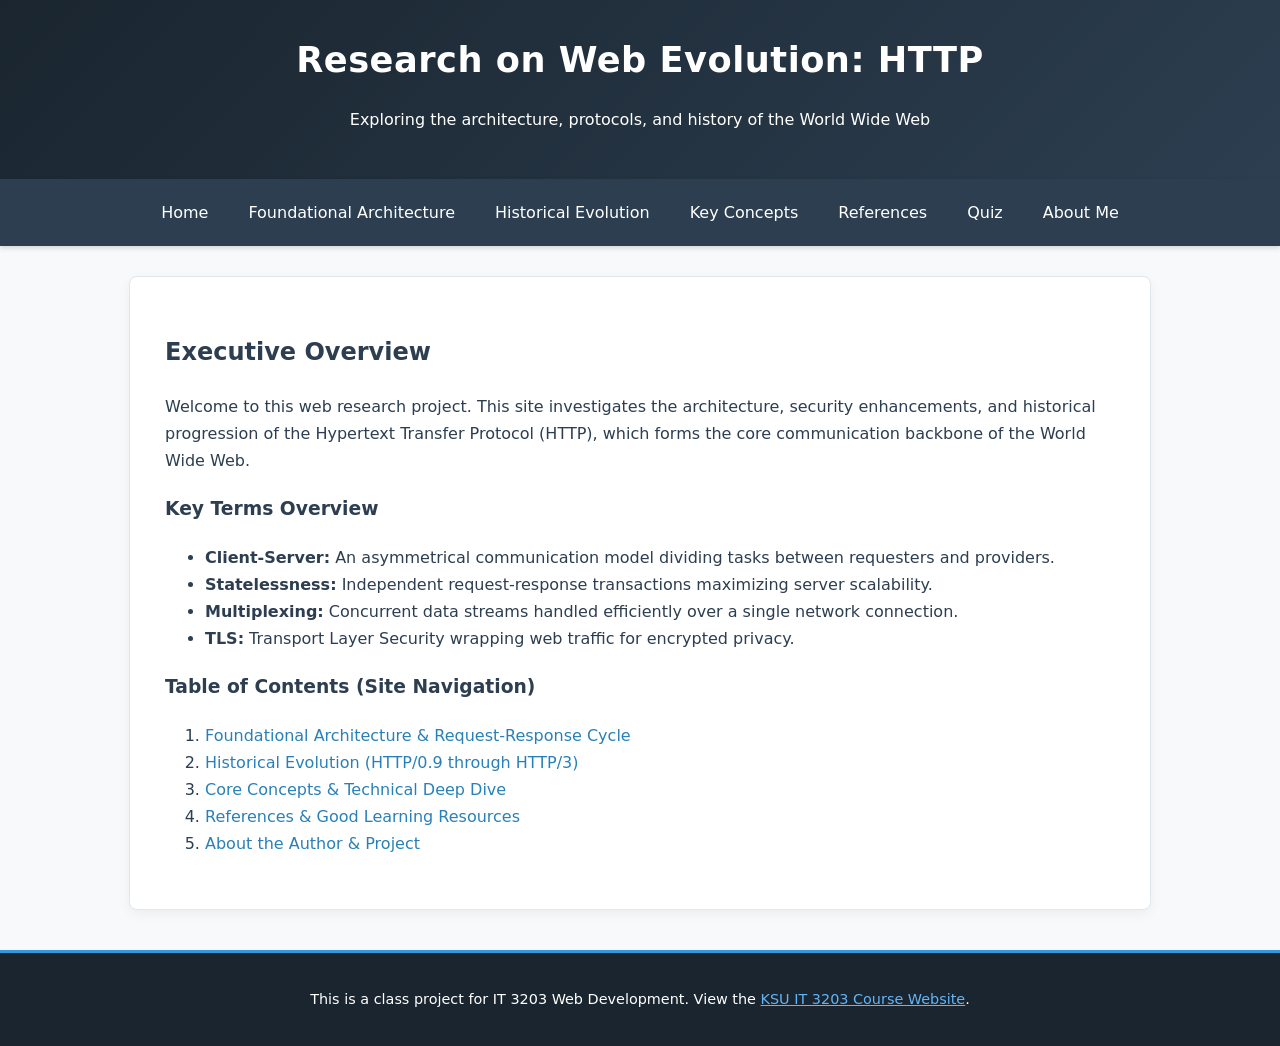
<file: index.html>
<!DOCTYPE html>
<html lang="en">
<head>
    <meta charset="UTF-8">
    <meta name="viewport" content="width=device-width, initial-scale=1.0">
    <title>Web Evolution: HTTP - Home</title>
    <link rel="stylesheet" href="style.css">
</head>
<body>

    <header>
        <h1 id="site-title">Research on Web Evolution: HTTP</h1>
        <p>Exploring the architecture, protocols, and history of the World Wide Web</p>
    </header>

    <nav id="main-nav">
        <a href="index.html" class="nav-link">Home</a>
        <a href="topic1.html" class="nav-link">Foundational Architecture</a>
        <a href="topic2.html" class="nav-link">Historical Evolution</a>
        <a href="concepts.html" class="nav-link">Key Concepts</a>
        <a href="references.html" class="nav-link">References</a>
        <a href="quiz.html" class="nav-link">Quiz</a>
        <a href="about.html" class="nav-link">About Me</a>
    </nav>

    <div class="container">
        <h2>Executive Overview</h2>
        <p>Welcome to this web research project. This site investigates the architecture, security enhancements, and historical progression of the Hypertext Transfer Protocol (HTTP), which forms the core communication backbone of the World Wide Web.</p>

        <h3>Key Terms Overview</h3>
        <ul>
            <li><strong>Client-Server:</strong> An asymmetrical communication model dividing tasks between requesters and providers.</li>
            <li><strong>Statelessness:</strong> Independent request-response transactions maximizing server scalability.</li>
            <li><strong>Multiplexing:</strong> Concurrent data streams handled efficiently over a single network connection.</li>
            <li><strong>TLS:</strong> Transport Layer Security wrapping web traffic for encrypted privacy.</li>
        </ul>

        <h3>Table of Contents (Site Navigation)</h3>
        <ol>
            <li><a href="topic1.html" style="color: #2980b9; text-decoration: none;">Foundational Architecture & Request-Response Cycle</a></li>
            <li><a href="topic2.html" style="color: #2980b9; text-decoration: none;">Historical Evolution (HTTP/0.9 through HTTP/3)</a></li>
            <li><a href="concepts.html" style="color: #2980b9; text-decoration: none;">Core Concepts & Technical Deep Dive</a></li>
            <li><a href="references.html" style="color: #2980b9; text-decoration: none;">References & Good Learning Resources</a></li>
            <li><a href="about.html" style="color: #2980b9; text-decoration: none;">About the Author & Project</a></li>
        </ol>
    </div>

    <footer>
        <p>This is a class project for IT 3203 Web Development. View the <a href="https://ksuweb.github.io/IT3203/" target="_blank" style="color: #64b5f6; text-decoration: underline;">KSU IT 3203 Course Website</a>.</p>
    </footer>

</body>
</html>
</file>
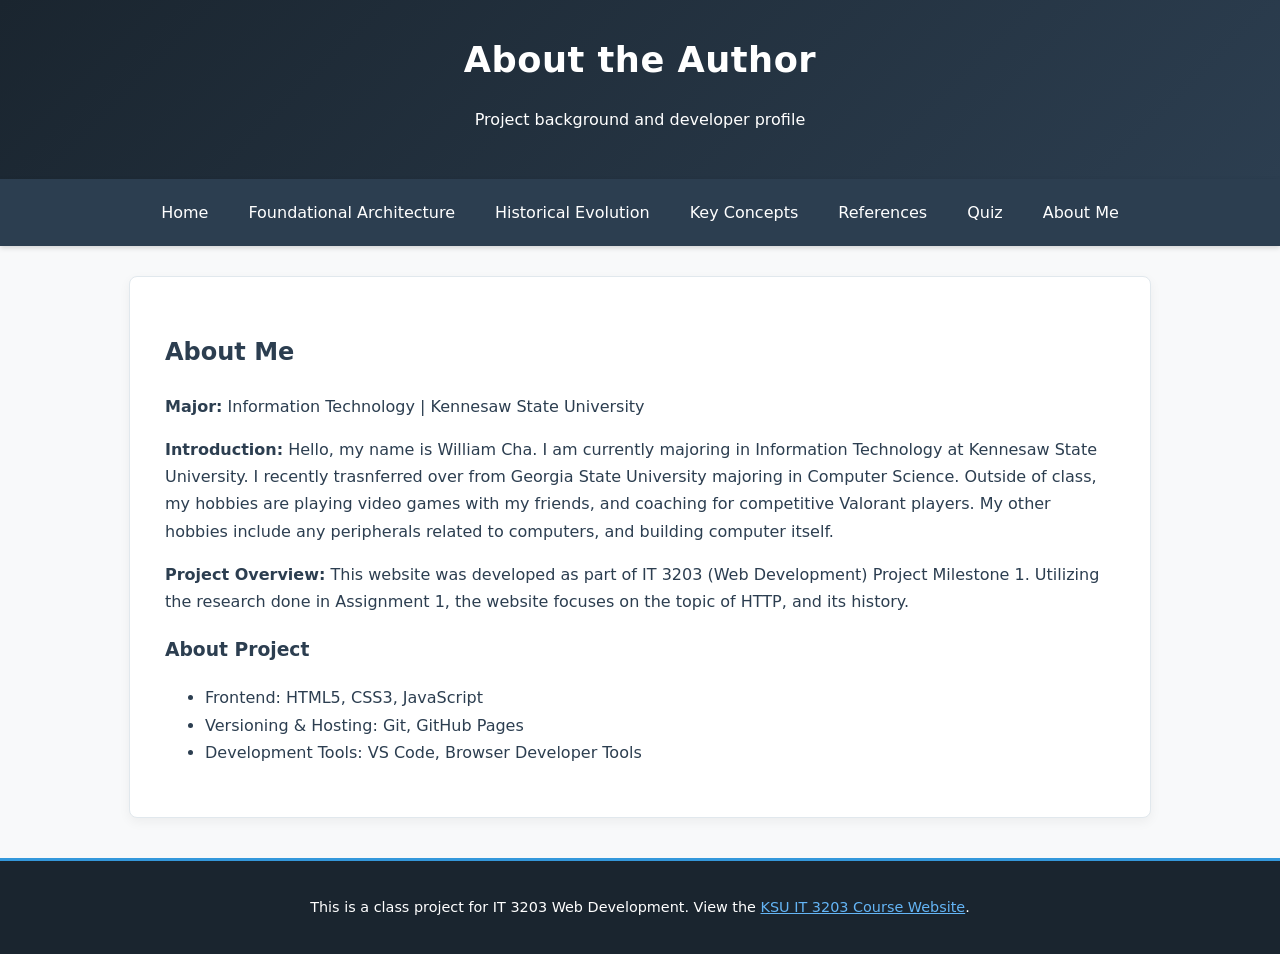
<file: about.html>
<!DOCTYPE html>
<html lang="en">
<head>
    <meta charset="UTF-8">
    <meta name="viewport" content="width=device-width, initial-scale=1.0">
    <title>About - HTTP Research</title>
    <link rel="stylesheet" href="style.css">
</head>
<body>

    <header>
        <h1 id="site-title">About the Author</h1>
        <p>Project background and developer profile</p>
    </header>

    <nav id="main-nav">
        <a href="index.html" class="nav-link">Home</a>
        <a href="topic1.html" class="nav-link">Foundational Architecture</a>
        <a href="topic2.html" class="nav-link">Historical Evolution</a>
        <a href="concepts.html" class="nav-link">Key Concepts</a>
        <a href="references.html" class="nav-link">References</a>
        <a href="quiz.html" class="nav-link">Quiz</a>
        <a href="about.html" class="nav-link">About Me</a>
    </nav>

    <div class="container">
        <h2>About Me</h2>
        <p><strong>Major:</strong> Information Technology | Kennesaw State University</p>
        <p><strong>Introduction:</strong> Hello, my name is William Cha. I am currently majoring in Information Technology at Kennesaw State University. I recently trasnferred over from Georgia State University majoring in Computer Science. Outside of class, my hobbies are playing video games with my friends, and coaching for competitive Valorant players. My other hobbies include any peripherals related to computers, and building computer itself.</p>
        <p><strong>Project Overview:</strong> This website was developed as part of IT 3203 (Web Development) Project Milestone 1. Utilizing the research done in Assignment 1, the website focuses on the topic of HTTP, and its history.</p>

        <h3>About Project</h3>
        <ul>
            <li>Frontend: HTML5, CSS3, JavaScript</li>
            <li>Versioning & Hosting: Git, GitHub Pages</li>
            <li>Development Tools: VS Code, Browser Developer Tools</li>
        </ul>
    </div>

    <footer>
        <p>This is a class project for IT 3203 Web Development. View the <a href="https://ksuweb.github.io/IT3203/" target="_blank" style="color: #64b5f6; text-decoration: underline;">KSU IT 3203 Course Website</a>.</p>
    </footer>

</body>
</html>
</file>
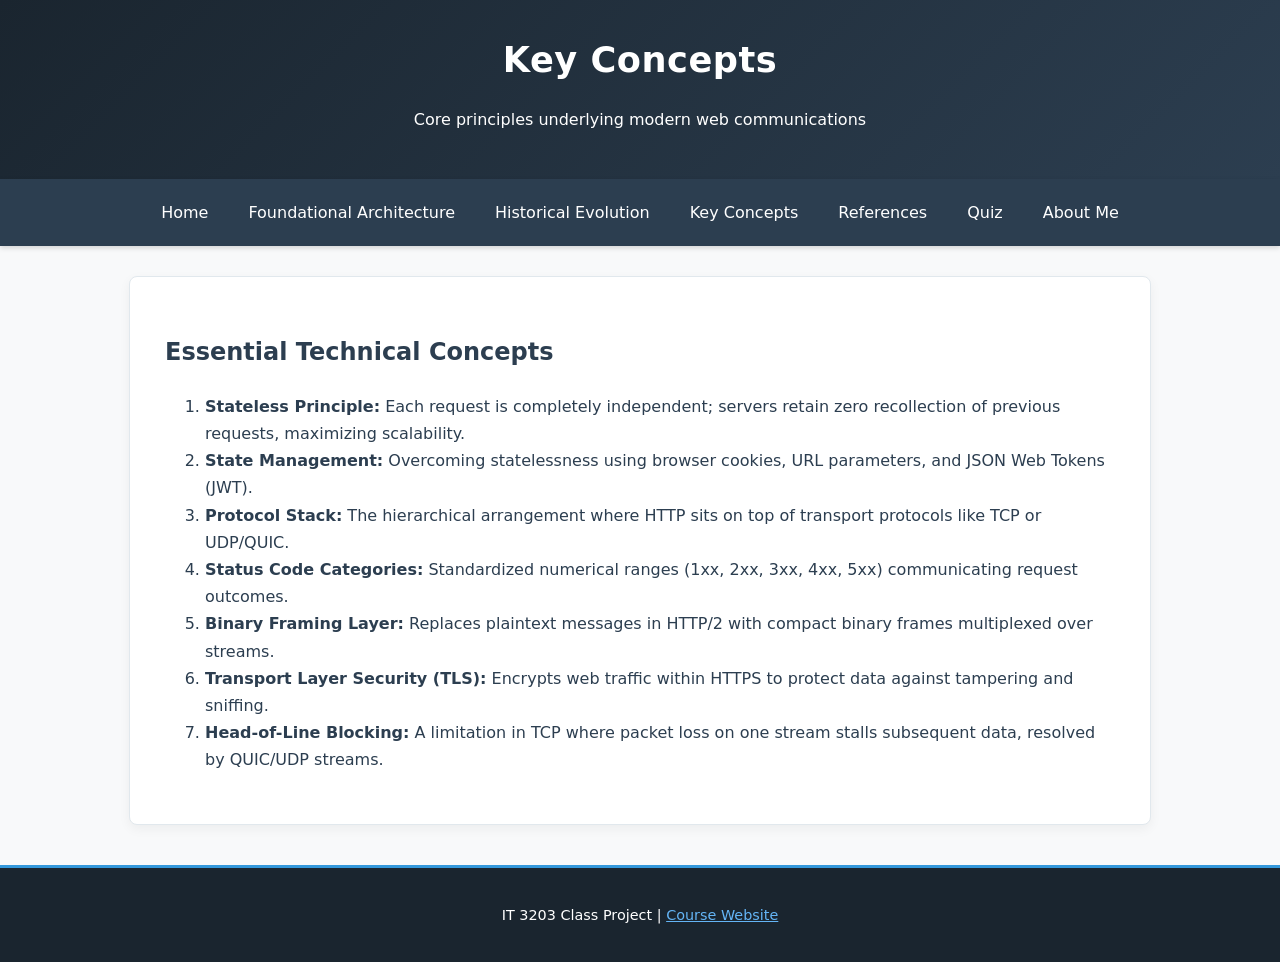
<file: concepts.html>
<!DOCTYPE html>
<html lang="en">
<head>
    <meta charset="UTF-8">
    <meta name="viewport" content="width=device-width, initial-scale=1.0">
    <title>Key Concepts - HTTP Research</title>
    <link rel="stylesheet" href="style.css">
</head>
<body>

    <header>
        <h1 id="site-title">Key Concepts</h1>
        <p>Core principles underlying modern web communications</p>
    </header>

    <nav id="main-nav">
        <a href="index.html" class="nav-link">Home</a>
        <a href="topic1.html" class="nav-link">Foundational Architecture</a>
        <a href="topic2.html" class="nav-link">Historical Evolution</a>
        <a href="concepts.html" class="nav-link">Key Concepts</a>
        <a href="references.html" class="nav-link">References</a>
        <a href="quiz.html" class="nav-link">Quiz</a>
        <a href="about.html" class="nav-link">About Me</a>
    </nav>

    <div class="container">
        <h2>Essential Technical Concepts</h2>
        <ol>
            <li><strong>Stateless Principle:</strong> Each request is completely independent; servers retain zero recollection of previous requests, maximizing scalability.</li>
            <li><strong>State Management:</strong> Overcoming statelessness using browser cookies, URL parameters, and JSON Web Tokens (JWT).</li>
            <li><strong>Protocol Stack:</strong> The hierarchical arrangement where HTTP sits on top of transport protocols like TCP or UDP/QUIC.</li>
            <li><strong>Status Code Categories:</strong> Standardized numerical ranges (1xx, 2xx, 3xx, 4xx, 5xx) communicating request outcomes.</li>
            <li><strong>Binary Framing Layer:</strong> Replaces plaintext messages in HTTP/2 with compact binary frames multiplexed over streams.</li>
            <li><strong>Transport Layer Security (TLS):</strong> Encrypts web traffic within HTTPS to protect data against tampering and sniffing.</li>
            <li><strong>Head-of-Line Blocking:</strong> A limitation in TCP where packet loss on one stream stalls subsequent data, resolved by QUIC/UDP streams.</li>
        </ol>
    </div>

    <footer>
        <p>IT 3203 Class Project | <a href="https://ksuweb.github.io/IT3203/" target="_blank" style="color: #64b5f6; text-decoration: underline;">Course Website</a></p>
    </footer>

</body>
</html>
</file>
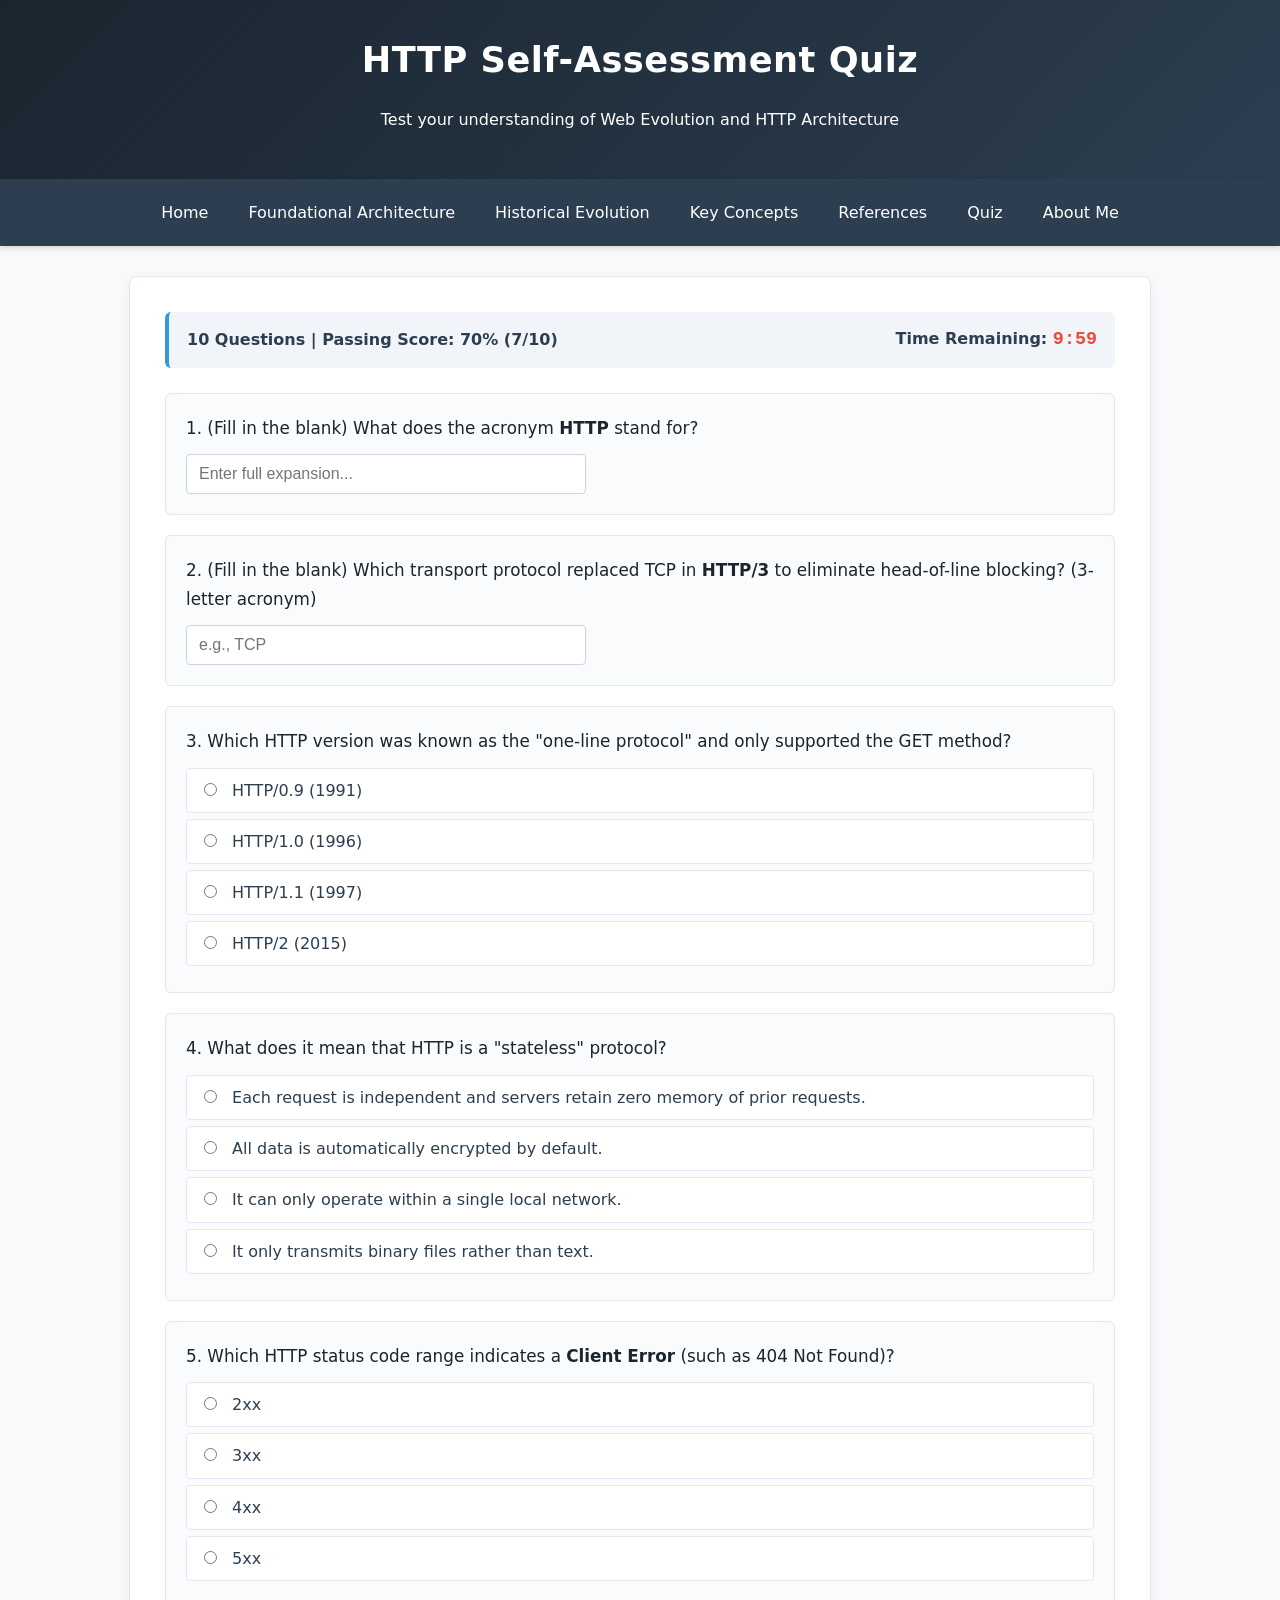
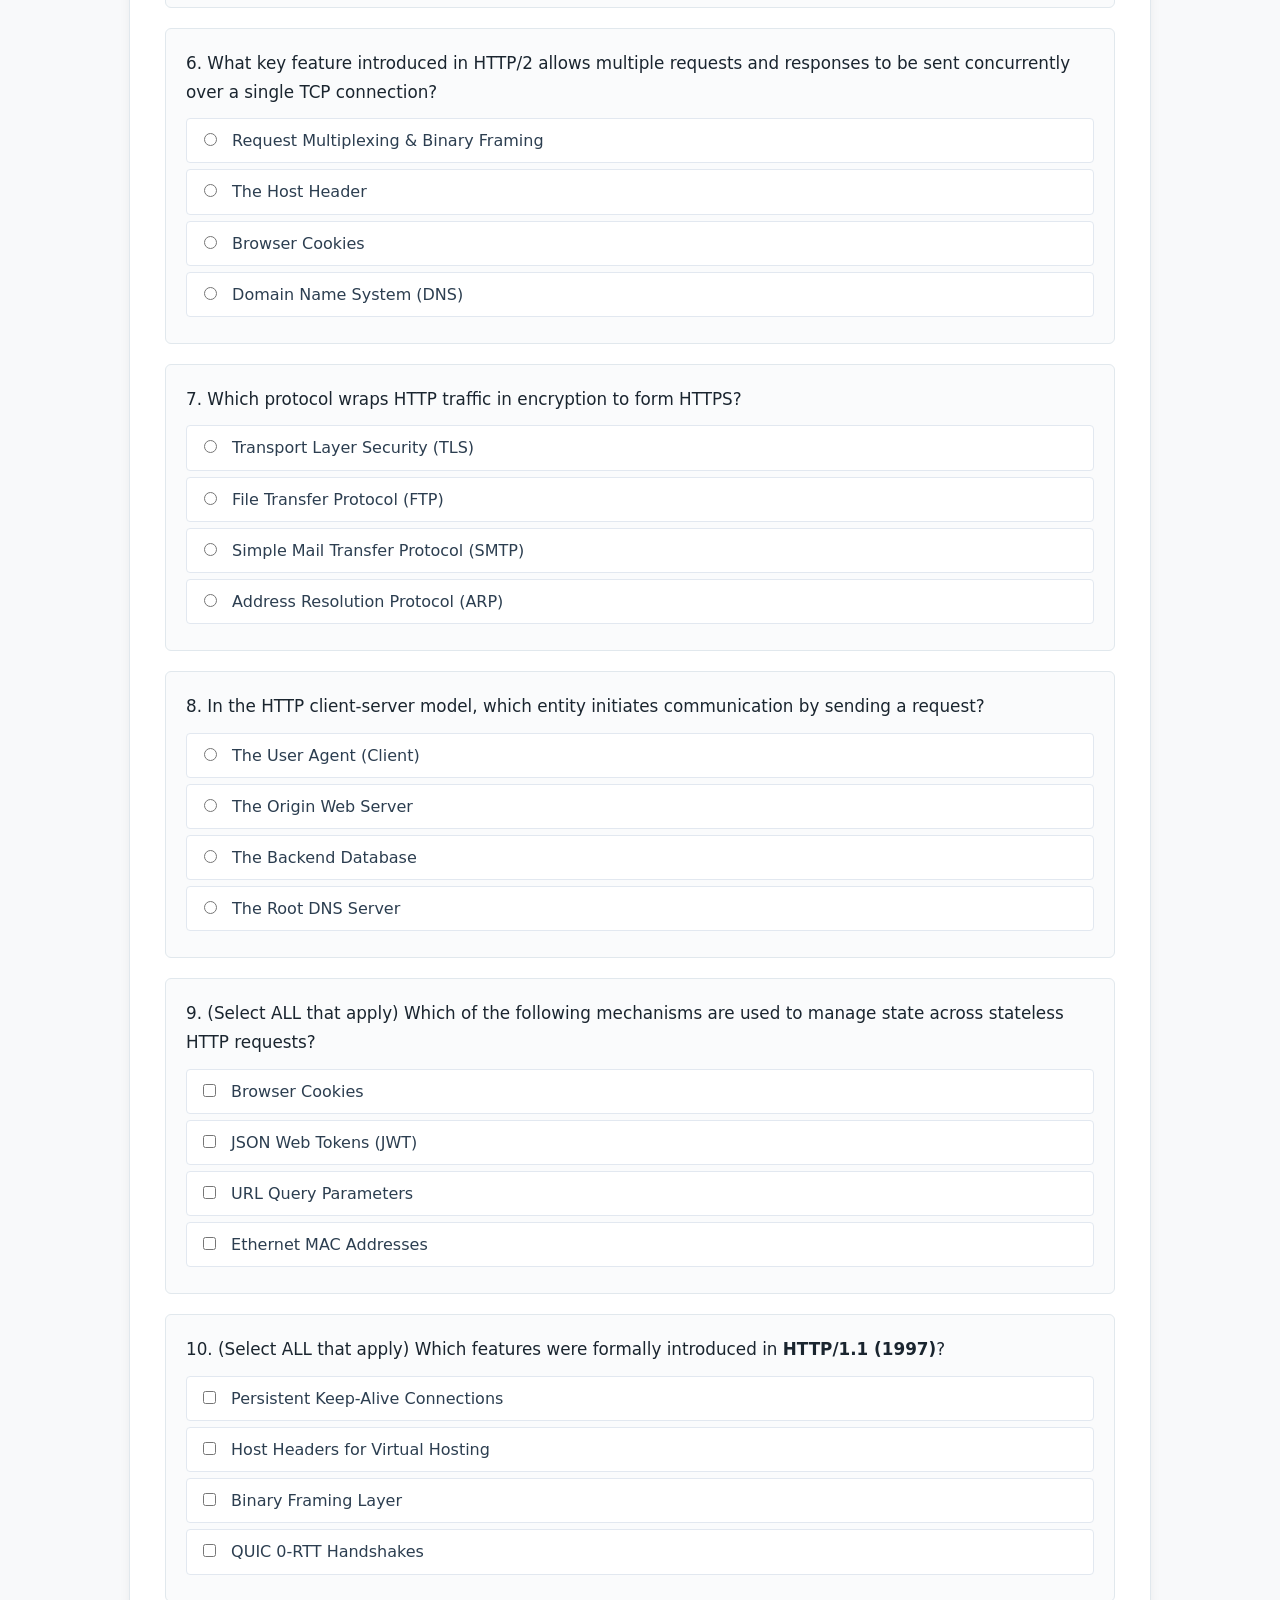
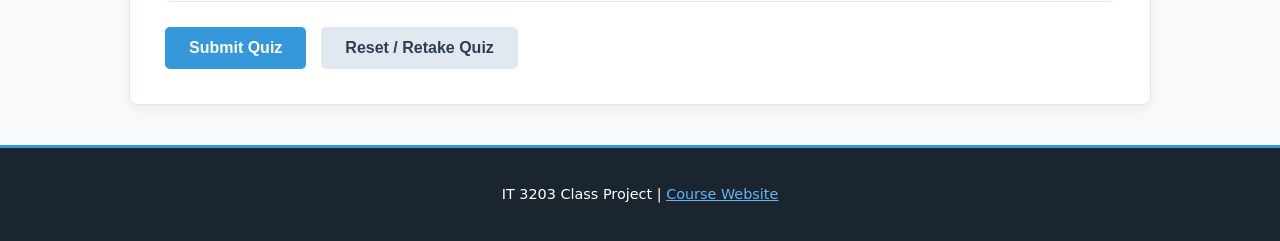
<file: quiz.html>
<!DOCTYPE html>
<html lang="en">
<head>
    <meta charset="UTF-8">
    <meta name="viewport" content="width=device-width, initial-scale=1.0">
    <title>Self-Assessment Quiz - HTTP Research</title>
    <link rel="stylesheet" href="style.css">
</head>
<body>

    <header>
        <h1 id="site-title">HTTP Self-Assessment Quiz</h1>
        <p>Test your understanding of Web Evolution and HTTP Architecture</p>
    </header>

    <nav id="main-nav">
        <a href="index.html" class="nav-link">Home</a>
        <a href="topic1.html" class="nav-link">Foundational Architecture</a>
        <a href="topic2.html" class="nav-link">Historical Evolution</a>
        <a href="concepts.html" class="nav-link">Key Concepts</a>
        <a href="references.html" class="nav-link">References</a>
        <a href="quiz.html" class="nav-link">Quiz</a>
        <a href="about.html" class="nav-link">About Me</a>
    </nav>

    <div class="container">

        <div class="quiz-timer-bar">
            <span>10 Questions | Passing Score: 70% (7/10)</span>
            <span>Time Remaining: <span id="timer-display">10:00</span></span>
        </div>

        <div id="quiz-results"></div>

        <form id="http-quiz-form">

            <div class="question-card" id="q1-card">
                <p class="question-title">1. (Fill in the blank) What does the acronym <strong>HTTP</strong> stand for?</p>
                <input type="text" id="q1" name="q1" class="quiz-text-input" placeholder="Enter full expansion...">
                <div class="question-feedback" id="q1-feedback"></div>
            </div>

            <div class="question-card" id="q2-card">
                <p class="question-title">2. (Fill in the blank) Which transport protocol replaced TCP in <strong>HTTP/3</strong> to eliminate head-of-line blocking? (3-letter acronym)</p>
                <input type="text" id="q2" name="q2" class="quiz-text-input" placeholder="e.g., TCP">
                <div class="question-feedback" id="q2-feedback"></div>
            </div>

            <div class="question-card" id="q3-card">
                <p class="question-title">3. Which HTTP version was known as the "one-line protocol" and only supported the GET method?</p>
                <label class="option-label"><input type="radio" name="q3" value="HTTP/0.9"> HTTP/0.9 (1991)</label>
                <label class="option-label"><input type="radio" name="q3" value="HTTP/1.0"> HTTP/1.0 (1996)</label>
                <label class="option-label"><input type="radio" name="q3" value="HTTP/1.1"> HTTP/1.1 (1997)</label>
                <label class="option-label"><input type="radio" name="q3" value="HTTP/2"> HTTP/2 (2015)</label>
                <div class="question-feedback" id="q3-feedback"></div>
            </div>

            <div class="question-card" id="q4-card">
                <p class="question-title">4. What does it mean that HTTP is a "stateless" protocol?</p>
                <label class="option-label"><input type="radio" name="q4" value="no-memory"> Each request is independent and servers retain zero memory of prior requests.</label>
                <label class="option-label"><input type="radio" name="q4" value="encrypted"> All data is automatically encrypted by default.</label>
                <label class="option-label"><input type="radio" name="q4" value="single-country"> It can only operate within a single local network.</label>
                <label class="option-label"><input type="radio" name="q4" value="binary-only"> It only transmits binary files rather than text.</label>
                <div class="question-feedback" id="q4-feedback"></div>
            </div>

            <div class="question-card" id="q5-card">
                <p class="question-title">5. Which HTTP status code range indicates a <strong>Client Error</strong> (such as 404 Not Found)?</p>
                <label class="option-label"><input type="radio" name="q5" value="2xx"> 2xx</label>
                <label class="option-label"><input type="radio" name="q5" value="3xx"> 3xx</label>
                <label class="option-label"><input type="radio" name="q5" value="4xx"> 4xx</label>
                <label class="option-label"><input type="radio" name="q5" value="5xx"> 5xx</label>
                <div class="question-feedback" id="q5-feedback"></div>
            </div>

            <div class="question-card" id="q6-card">
                <p class="question-title">6. What key feature introduced in HTTP/2 allows multiple requests and responses to be sent concurrently over a single TCP connection?</p>
                <label class="option-label"><input type="radio" name="q6" value="multiplexing"> Request Multiplexing & Binary Framing</label>
                <label class="option-label"><input type="radio" name="q6" value="host-header"> The Host Header</label>
                <label class="option-label"><input type="radio" name="q6" value="cookies"> Browser Cookies</label>
                <label class="option-label"><input type="radio" name="q6" value="dns"> Domain Name System (DNS)</label>
                <div class="question-feedback" id="q6-feedback"></div>
            </div>

            <div class="question-card" id="q7-card">
                <p class="question-title">7. Which protocol wraps HTTP traffic in encryption to form HTTPS?</p>
                <label class="option-label"><input type="radio" name="q7" value="TLS"> Transport Layer Security (TLS)</label>
                <label class="option-label"><input type="radio" name="q7" value="FTP"> File Transfer Protocol (FTP)</label>
                <label class="option-label"><input type="radio" name="q7" value="SMTP"> Simple Mail Transfer Protocol (SMTP)</label>
                <label class="option-label"><input type="radio" name="q7" value="ARP"> Address Resolution Protocol (ARP)</label>
                <div class="question-feedback" id="q7-feedback"></div>
            </div>

            <div class="question-card" id="q8-card">
                <p class="question-title">8. In the HTTP client-server model, which entity initiates communication by sending a request?</p>
                <label class="option-label"><input type="radio" name="q8" value="user-agent"> The User Agent (Client)</label>
                <label class="option-label"><input type="radio" name="q8" value="origin-server"> The Origin Web Server</label>
                <label class="option-label"><input type="radio" name="q8" value="database"> The Backend Database</label>
                <label class="option-label"><input type="radio" name="q8" value="dns-resolver"> The Root DNS Server</label>
                <div class="question-feedback" id="q8-feedback"></div>
            </div>

            <div class="question-card" id="q9-card">
                <p class="question-title">9. (Select ALL that apply) Which of the following mechanisms are used to manage state across stateless HTTP requests?</p>
                <label class="option-label"><input type="checkbox" name="q9" value="cookies"> Browser Cookies</label>
                <label class="option-label"><input type="checkbox" name="q9" value="jwt"> JSON Web Tokens (JWT)</label>
                <label class="option-label"><input type="checkbox" name="q9" value="url-params"> URL Query Parameters</label>
                <label class="option-label"><input type="checkbox" name="q9" value="mac-address"> Ethernet MAC Addresses</label>
                <div class="question-feedback" id="q9-feedback"></div>
            </div>

            <div class="question-card" id="q10-card">
                <p class="question-title">10. (Select ALL that apply) Which features were formally introduced in <strong>HTTP/1.1 (1997)</strong>?</p>
                <label class="option-label"><input type="checkbox" name="q10" value="keep-alive"> Persistent Keep-Alive Connections</label>
                <label class="option-label"><input type="checkbox" name="q10" value="host-header"> Host Headers for Virtual Hosting</label>
                <label class="option-label"><input type="checkbox" name="q10" value="binary-framing"> Binary Framing Layer</label>
                <label class="option-label"><input type="checkbox" name="q10" value="quic-0rtt"> QUIC 0-RTT Handshakes</label>
                <div class="question-feedback" id="q10-feedback"></div>
            </div>

            <div class="quiz-actions">
                <button type="button" id="submit-quiz-btn" class="btn btn-primary">Submit Quiz</button>
                <button type="button" id="reset-quiz-btn" class="btn btn-secondary">Reset / Retake Quiz</button>
            </div>

        </form>
    </div>

    <footer>
        <p>IT 3203 Class Project | <a href="https://ksuweb.github.io/IT3203/" target="_blank" style="color: #64b5f6; text-decoration: underline;">Course Website</a></p>
    </footer>

    <script src="quiz.js"></script>
</body>
</html>
</file>
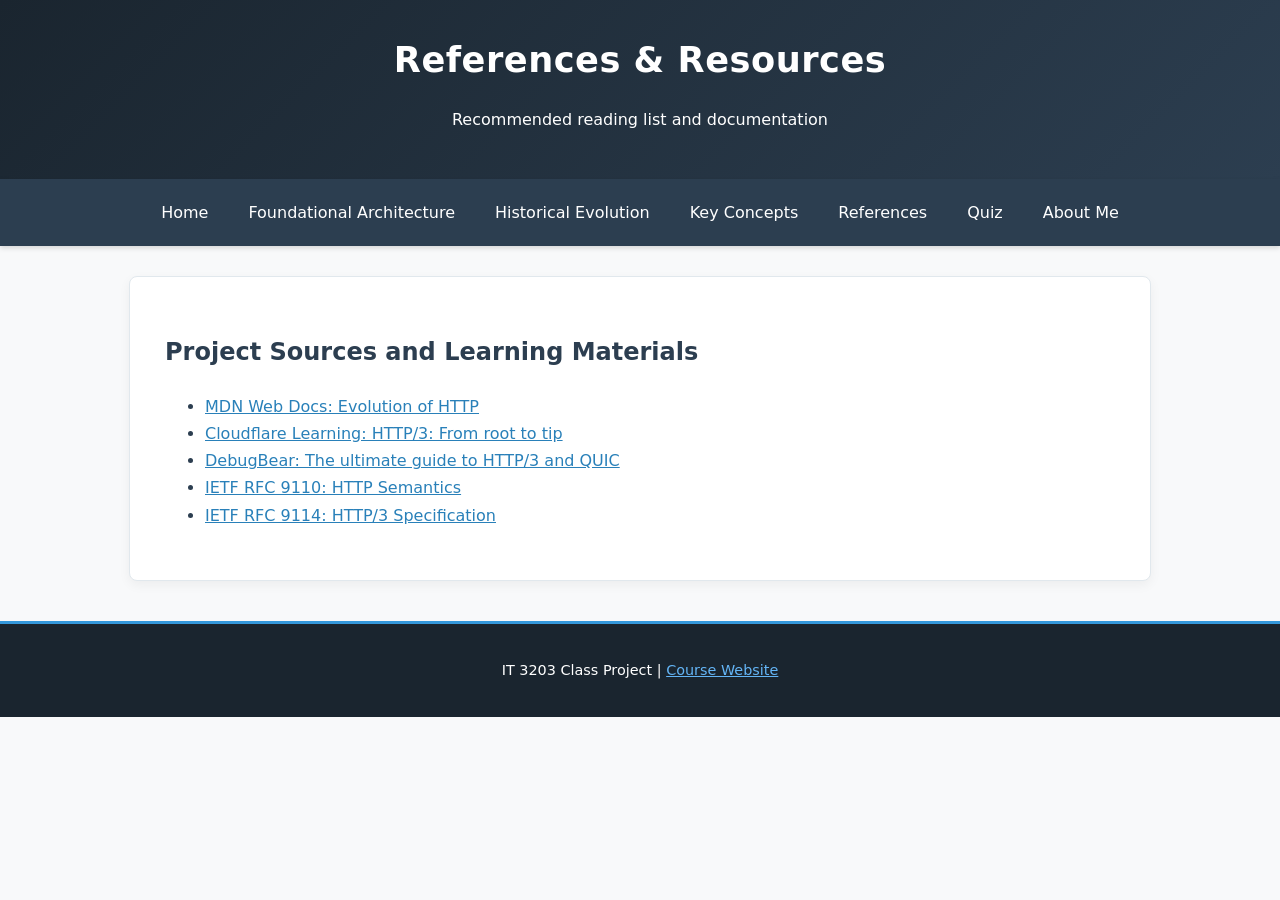
<file: references.html>
<!DOCTYPE html>
<html lang="en">
<head>
    <meta charset="UTF-8">
    <meta name="viewport" content="width=device-width, initial-scale=1.0">
    <title>References - HTTP Research</title>
    <link rel="stylesheet" href="style.css">
</head>
<body>

    <header>
        <h1 id="site-title">References & Resources</h1>
        <p>Recommended reading list and documentation</p>
    </header>

    <nav id="main-nav">
        <a href="index.html" class="nav-link">Home</a>
        <a href="topic1.html" class="nav-link">Foundational Architecture</a>
        <a href="topic2.html" class="nav-link">Historical Evolution</a>
        <a href="concepts.html" class="nav-link">Key Concepts</a>
        <a href="references.html" class="nav-link">References</a>
        <a href="quiz.html" class="nav-link">Quiz</a>
        <a href="about.html" class="nav-link">About Me</a>
    </nav>

    <div class="container">
        <h2>Project Sources and Learning Materials</h2>
        <ul>
            <li><a href="https://developer.mozilla.org/en-US/docs/Web/HTTP/Guides/Evolution_of_HTTP" target="_blank" style="color: #2980b9;">MDN Web Docs: Evolution of HTTP</a></li>
            <li><a href="https://blog.cloudflare.com/http-3-from-root-to-tip/" target="_blank" style="color: #2980b9;">Cloudflare Learning: HTTP/3: From root to tip</a></li>
            <li><a href="https://www.debugbear.com/blog/http3-quic-protocol-guide" target="_blank" style="color: #2980b9;">DebugBear: The ultimate guide to HTTP/3 and QUIC</a></li>
            <li><a href="https://datatracker.ietf.org/doc/html/rfc9110" target="_blank" style="color: #2980b9;">IETF RFC 9110: HTTP Semantics</a></li>
            <li><a href="https://datatracker.ietf.org/doc/html/rfc9114" target="_blank" style="color: #2980b9;">IETF RFC 9114: HTTP/3 Specification</a></li>
        </ul>
    </div>

    <footer>
        <p>IT 3203 Class Project | <a href="https://ksuweb.github.io/IT3203/" target="_blank" style="color: #64b5f6; text-decoration: underline;">Course Website</a></p>
    </footer>

</body>
</html>
</file>
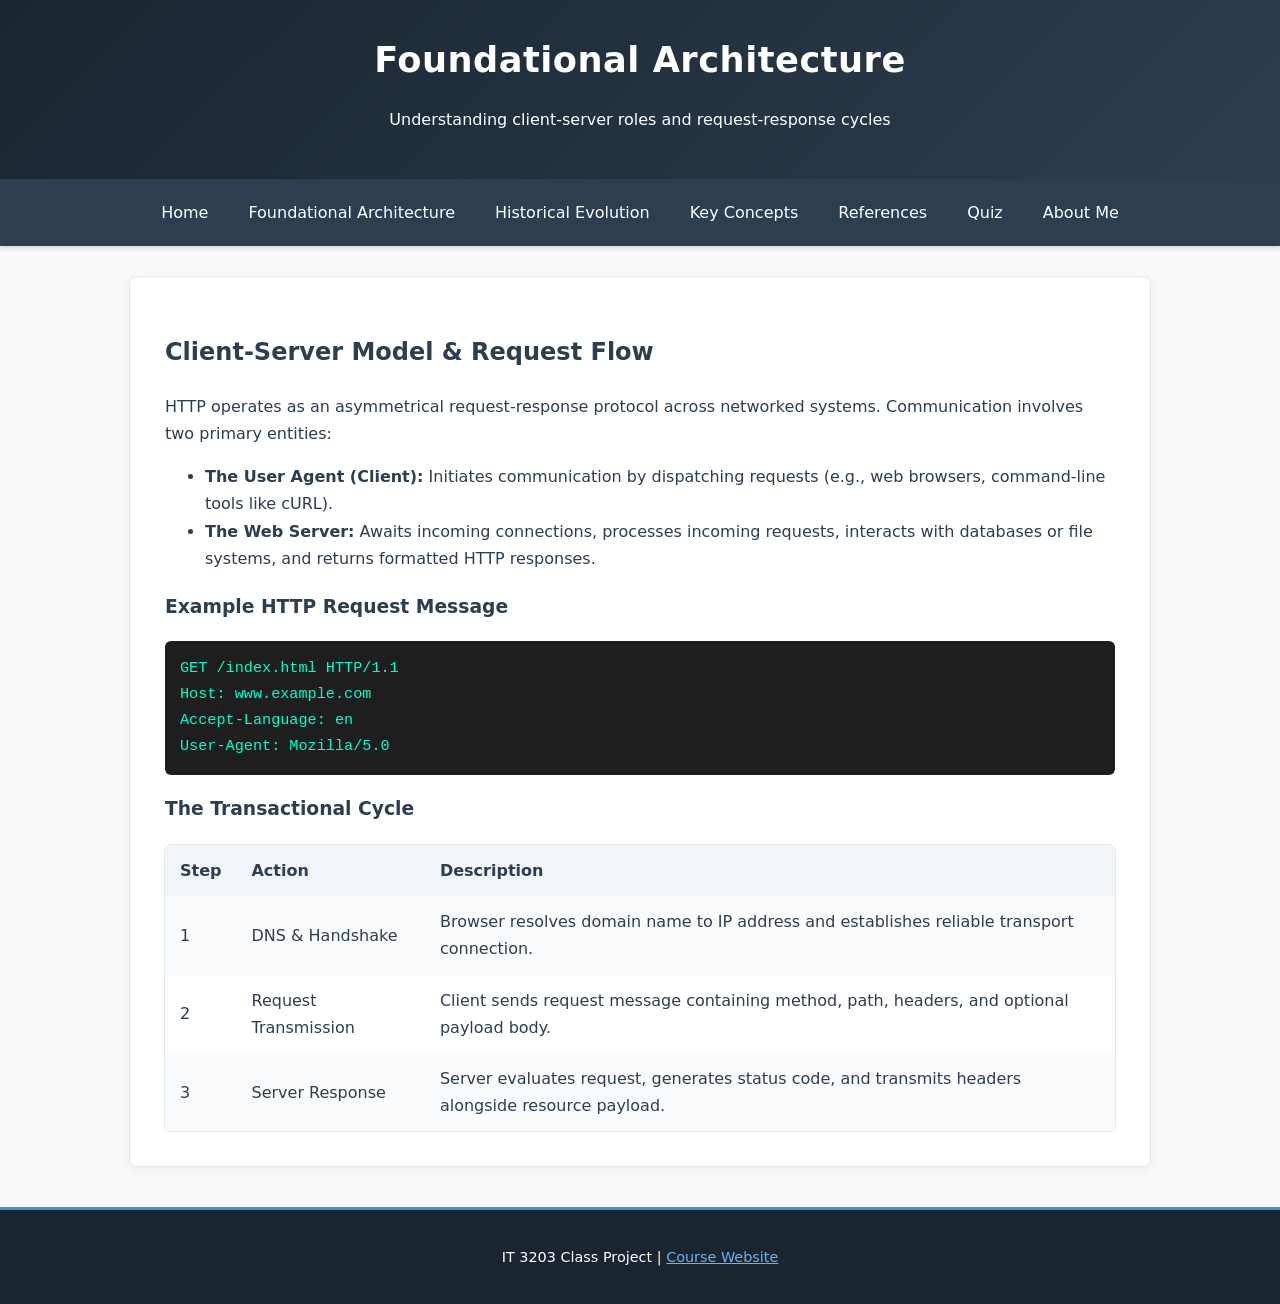
<file: topic1.html>
<!DOCTYPE html>
<html lang="en">
<head>
    <meta charset="UTF-8">
    <meta name="viewport" content="width=device-width, initial-scale=1.0">
    <title>Foundational Architecture - HTTP Research</title>
    <link rel="stylesheet" href="style.css">
</head>
<body>

    <header>
        <h1 id="site-title">Foundational Architecture</h1>
        <p>Understanding client-server roles and request-response cycles</p>
    </header>

    <nav id="main-nav">
        <a href="index.html" class="nav-link">Home</a>
        <a href="topic1.html" class="nav-link">Foundational Architecture</a>
        <a href="topic2.html" class="nav-link">Historical Evolution</a>
        <a href="concepts.html" class="nav-link">Key Concepts</a>
        <a href="references.html" class="nav-link">References</a>
        <a href="quiz.html" class="nav-link">Quiz</a>
        <a href="about.html" class="nav-link">About Me</a>
    </nav>

    <div class="container">
        <h2>Client-Server Model & Request Flow</h2>
        <p>HTTP operates as an asymmetrical request-response protocol across networked systems. Communication involves two primary entities:</p>
        
        <ul>
            <li><strong>The User Agent (Client):</strong> Initiates communication by dispatching requests (e.g., web browsers, command-line tools like cURL).</li>
            <li><strong>The Web Server:</strong> Awaits incoming connections, processes incoming requests, interacts with databases or file systems, and returns formatted HTTP responses.</li>
        </ul>

        <h3>Example HTTP Request Message</h3>
        <div class="code-block">
GET /index.html HTTP/1.1<br>
Host: www.example.com<br>
Accept-Language: en<br>
User-Agent: Mozilla/5.0
        </div>

        <h3>The Transactional Cycle</h3>
        <table class="content-table">
            <tr>
                <th>Step</th>
                <th>Action</th>
                <th>Description</th>
            </tr>
            <tr>
                <td>1</td>
                <td>DNS & Handshake</td>
                <td>Browser resolves domain name to IP address and establishes reliable transport connection.</td>
            </tr>
            <tr>
                <td>2</td>
                <td>Request Transmission</td>
                <td>Client sends request message containing method, path, headers, and optional payload body.</td>
            </tr>
            <tr>
                <td>3</td>
                <td>Server Response</td>
                <td>Server evaluates request, generates status code, and transmits headers alongside resource payload.</td>
            </tr>
        </table>
    </div>

    <footer>
        <p>IT 3203 Class Project | <a href="https://ksuweb.github.io/IT3203/" target="_blank" style="color: #64b5f6; text-decoration: underline;">Course Website</a></p>
    </footer>

</body>
</html>
</file>
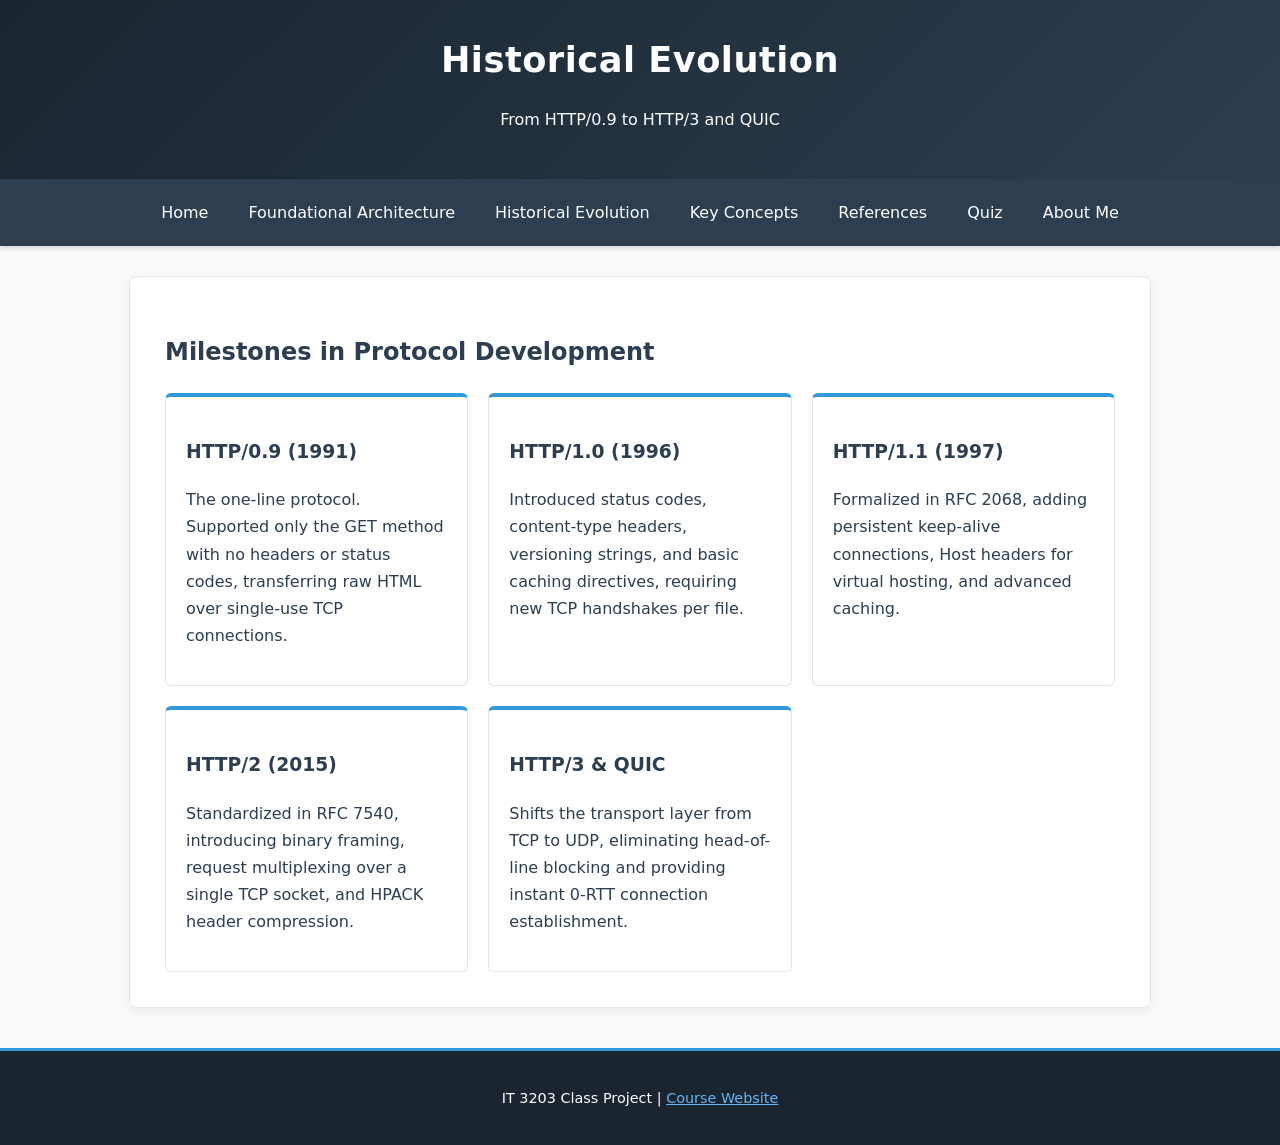
<file: topic2.html>
<!DOCTYPE html>
<html lang="en">
<head>
    <meta charset="UTF-8">
    <meta name="viewport" content="width=device-width, initial-scale=1.0">
    <title>Historical Evolution - HTTP Research</title>
    <link rel="stylesheet" href="style.css">
</head>
<body>

    <header>
        <h1 id="site-title">Historical Evolution</h1>
        <p>From HTTP/0.9 to HTTP/3 and QUIC</p>
    </header>

    <nav id="main-nav">
        <a href="index.html" class="nav-link">Home</a>
        <a href="topic1.html" class="nav-link">Foundational Architecture</a>
        <a href="topic2.html" class="nav-link">Historical Evolution</a>
        <a href="concepts.html" class="nav-link">Key Concepts</a>
        <a href="references.html" class="nav-link">References</a>
        <a href="quiz.html" class="nav-link">Quiz</a>
        <a href="about.html" class="nav-link">About Me</a>
    </nav>

    <div class="container">
        <h2>Milestones in Protocol Development</h2>
        <div class="card-grid">
            <div class="card">
                <h3>HTTP/0.9 (1991)</h3>
                <p>The one-line protocol. Supported only the GET method with no headers or status codes, transferring raw HTML over single-use TCP connections.</p>
            </div>
            <div class="card">
                <h3>HTTP/1.0 (1996)</h3>
                <p>Introduced status codes, content-type headers, versioning strings, and basic caching directives, requiring new TCP handshakes per file.</p>
            </div>
            <div class="card">
                <h3>HTTP/1.1 (1997)</h3>
                <p>Formalized in RFC 2068, adding persistent keep-alive connections, Host headers for virtual hosting, and advanced caching.</p>
            </div>
            <div class="card">
                <h3>HTTP/2 (2015)</h3>
                <p>Standardized in RFC 7540, introducing binary framing, request multiplexing over a single TCP socket, and HPACK header compression.</p>
            </div>
            <div class="card">
                <h3>HTTP/3 & QUIC</h3>
                <p>Shifts the transport layer from TCP to UDP, eliminating head-of-line blocking and providing instant 0-RTT connection establishment.</p>
            </div>
        </div>
    </div>

    <footer>
        <p>IT 3203 Class Project | <a href="https://ksuweb.github.io/IT3203/" target="_blank" style="color: #64b5f6; text-decoration: underline;">Course Website</a></p>
    </footer>

</body>
</html>
</file>
<file: style.css>
/* with help from gemini, I found the style of font that I want, typography style */
/* paddings and margins */
/* #1 font settings & colors (text & background) */
body {
    font-family: system-ui, -apple-system, BlinkMacSystemFont, "Segoe UI", Roboto, sans-serif;
    line-height: 1.7;
    color: #2c3e50; /* text color */
    background-color: #f8f9fa; /* background color */
    margin: 0;
    padding: 0;
}

header {
    background: linear-gradient(135deg, #1a252f, #2c3e50);
    color: #ffffff;
    padding: 30px 20px;
    text-align: center;
    box-shadow: 0 4px 6px rgba(0, 0, 0, 0.1);
}

/* #2 borders, applied to structural boundaries, card containers, and accent lines */
footer {
    text-align: center;
    padding: 20px;
    background-color: #1a252f;
    color: #ffffff;
    margin-top: 40px;
    font-size: 0.9rem;
    border-top: 3px solid #3498db; /* border styling */
}

/* #3 from the example template from w3.css website, parallax template, flexbox layout: implemented on the navigation bar to align links horizontally and wrap them responsively */
#main-nav {
    background-color: #2c3e50;
    display: flex; /* flexbox used for responsive menu layout */
    justify-content: center;
    padding: 12px;
    flex-wrap: wrap;
    position: sticky;
    top: 0;
    z-index: 1000;
    box-shadow: 0 2px 5px rgba(0,0,0,0.15);
}

#site-title {
    margin: 0;
    font-size: 2.2rem;
    font-weight: 700;
    letter-spacing: 0.5px;
}

.nav-link {
    color: #ffffff;
    text-decoration: none;
    padding: 8px 16px;
    margin: 0 4px;
    border-radius: 4px;
    font-weight: 500;
    transition: background-color 0.2s ease, transform 0.2s ease;
}

/* #4 hover effect: used :hover to create a smooth color shift and vertical lift when the cursor moves over links */
.nav-link:hover {
    background-color: #3498db;
    transform: translateY(-1px);
}

/* #5 paddings, margins & box model (containers) */
.container {
    max-width: 950px;
    margin: 30px auto; /* outer spacing */
    padding: 35px; /* inner spacing */
    background-color: #ffffff;
    border: 1px solid #e1e8ed;
    border-radius: 8px;
    box-shadow: 0 4px 12px rgba(0, 0, 0, 0.05);
}

/* #6 css grid layout: implemented on the card layout section for a multi-column responsive grid */
.card-grid {
    display: grid; /* grid layout for multi-column cards */
    grid-template-columns: repeat(auto-fit, minmax(280px, 1fr));
    gap: 20px;
    margin-top: 20px;
}

.card {
    background-color: #ffffff;
    border: 1px solid #e1e8ed;
    border-top: 4px solid #3498db;
    padding: 20px;
    border-radius: 6px;
    box-shadow: 0 2px 4px rgba(0,0,0,0.02);
    transition: transform 0.2s ease, box-shadow 0.2s ease;
}

.card:hover {
    transform: translateY(-3px);
    box-shadow: 0 6px 12px rgba(0,0,0,0.08);
}

/* tables & content */
.content-table {
    width: 100%;
    border-collapse: collapse;
    margin-top: 20px;
    border-radius: 6px;
    overflow: hidden;
    box-shadow: 0 0 0 1px #e1e8ed;
}

.content-table th, .content-table td {
    padding: 12px 15px;
    text-align: left;
}

.content-table th {
    background-color: #f1f5f9;
    font-weight: 600;
}

.content-table tr:nth-child(even) {
    background-color: #fafbfc;
}

.code-block {
    background-color: #1e1e1e;
    color: #00ffcc;
    font-family: Consolas, Monaco, monospace;
    padding: 15px;
    border-radius: 6px;
    overflow-x: auto;
    font-size: 0.95rem;
    margin: 15px 0;
}

/* #7 quiz & form styling */

/* timer */
.quiz-timer-bar {
    display: flex;
    justify-content: space-between;
    align-items: center;
    background-color: #f1f5f9;
    border-left: 4px solid #3498db;
    padding: 12px 18px;
    border-radius: 6px;
    margin-bottom: 25px;
    font-weight: 600;
}

#timer-display {
    color: #e74c3c;
    font-family: Consolas, Monaco, monospace;
    font-size: 1.15rem;
}

/* question block */
.question-card {
    background-color: #fafbfc;
    border: 1px solid #e1e8ed;
    border-radius: 6px;
    padding: 20px;
    margin-bottom: 20px;
}

.question-title {
    margin-top: 0;
    margin-bottom: 12px;
    font-size: 1.05rem;
    color: #1a252f;
}

/* text input styling for fill in the blanks */
.quiz-text-input {
    width: 100%;
    max-width: 400px;
    padding: 10px 12px;
    font-size: 1rem;
    border: 1px solid #cbd5e1;
    border-radius: 4px;
    box-sizing: border-box;
    transition: border-color 0.2s ease;
}

.quiz-text-input:focus {
    outline: none;
    border-color: #3498db;
}

/* checkbox */
.option-label {
    display: block;
    padding: 8px 12px;
    margin: 6px 0;
    background-color: #ffffff;
    border: 1px solid #e2e8f0;
    border-radius: 4px;
    cursor: pointer;
    transition: background-color 0.15s ease, border-color 0.15s ease;
}

.option-label:hover {
    background-color: #f1f8ff;
    border-color: #3498db;
}

.option-label input {
    margin-right: 10px;
}

/* quiz action buttons */
.quiz-actions {
    display: flex;
    gap: 15px;
    margin-top: 25px;
}

.btn {
    padding: 12px 24px;
    font-size: 1rem;
    font-weight: 600;
    border: none;
    border-radius: 5px;
    cursor: pointer;
    transition: background-color 0.2s ease, transform 0.1s ease;
}

.btn-primary {
    background-color: #3498db;
    color: #ffffff;
}

.btn-primary:hover {
    background-color: #2980b9;
    transform: translateY(-1px);
}

.btn-secondary {
    background-color: #e2e8f0;
    color: #2c3e50;
}

.btn-secondary:hover {
    background-color: #cbd5e1;
}

/* results summary panel */
#quiz-results {
    display: none;
    padding: 25px;
    margin-bottom: 30px;
    border-radius: 8px;
    border: 2px solid #cbd5e1;
    background-color: #f8fafc;
}

.result-pass {
    border-color: #27ae60 !important;
    background-color: #eafaf1 !important;
}

.result-fail {
    border-color: #e74c3c !important;
    background-color: #fdedec !important;
}

/* per question feedback */
.question-feedback {
    margin-top: 12px;
    padding: 10px 14px;
    border-radius: 4px;
    font-weight: 500;
    display: none;
}

.feedback-correct {
    background-color: #d4edda;
    color: #155724;
    border-left: 4px solid #28a745;
}

.feedback-incorrect {
    background-color: #f8d7da;
    color: #721c24;
    border-left: 4px solid #dc3545;
}
</file>
